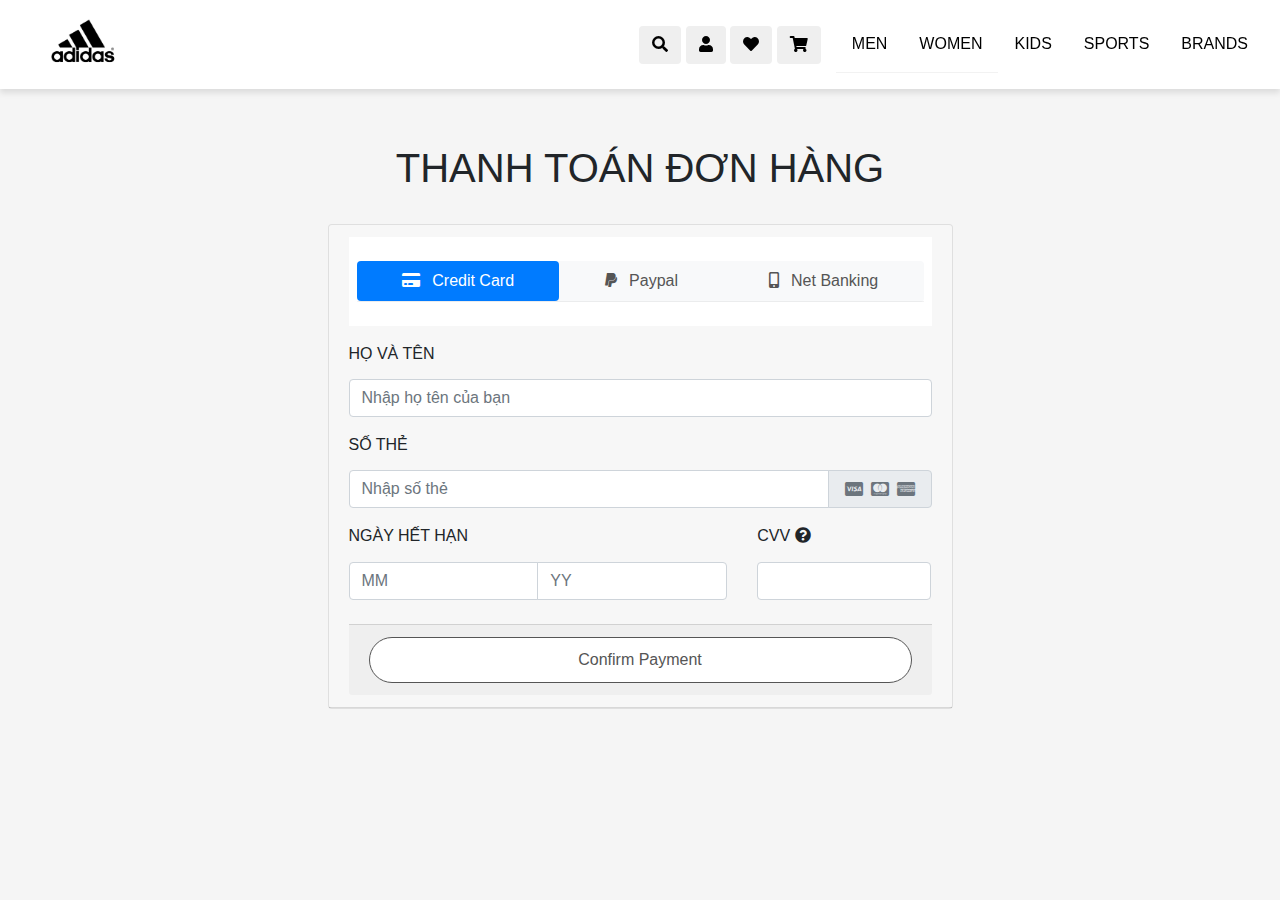
<file: snippets.html>
<!doctype html>
<html>
    
    <head>
        <meta charset='utf-8'>
        <meta name='viewport' content='width=device-width, initial-scale=1'>
        <title>Snippet - BBBootstrap</title>
        <link href='https://maxcdn.bootstrapcdn.com/bootstrap/4.0.0/css/bootstrap.min.css' rel='stylesheet'>
        <link href='https://use.fontawesome.com/releases/v5.8.1/css/all.css' rel='stylesheet'>
        <link rel = "stylesheet" href = "css/main.css">
        <link rel="stylesheet" href="css/sniper.css">
        <script type='text/javascript' src='https://cdnjs.cloudflare.com/ajax/libs/jquery/3.2.1/jquery.min.js'></script>
        <style>::-webkit-scrollbar {
            width: 8px;
        }
        /* Track */
        ::-webkit-scrollbar-track {
            background: #f1f1f1; 
        }
            
        /* Handle */
        ::-webkit-scrollbar-thumb {
            background: #888; 
        }
        
        /* Handle on hover */
        ::-webkit-scrollbar-thumb:hover {
            background: #555; 
        } body{background: #f5f5f5}.rounded{border-radius: 1rem}.nav-pills .nav-link{color: #555}.nav-pills .nav-link.active{color: white}input[type="radio"]{margin-right: 5px}.bold{font-weight:bold}</style>
        </head>
        <style>.navbar {
            background-color: white !important;
            box-shadow: 0 4px 6px rgba(0, 0, 0, 0.1); /* Tạo hiệu ứng đổ bóng nhẹ */
        }
        
        .navbar .nav-link {
            color: #000 !important; /* Đổi màu chữ liên kết */
        }
        
        .navbar .nav-link:hover {
            color: #007bff !important; /* Màu chữ khi hover */
        }
        
        .navbar-brand img {
            filter: none; /* Giữ nguyên logo khi nền trắng */
        }
        </style>
<body className='snippet-body'>
    <div class="container py-5">
    <!-- For demo purpose -->
   <!-- navbar -->
   <nav class = "navbar navbar-expand-lg navbar-light fixed-top">
    <div class = "container container-card">
        <a class="navbar-brand d-flex justify-content-between align-items-center order-lg-0" href="index.html">
            <img src="images/logo.png" alt="" class="logo" style="width: 100px; height: auto;">
        </a>
        <div class="order-lg-2 nav-btns">
            <button type="button" class="btn position-relative">
                <i class="fa fa-search text-black"></i>
            </button>
            <button type="button" class="btn position-relative">
                <a href="signup.html">
                    <i class="fa fa-user text-black"></i>
                </a>
            </button>
            <button type="button" class="btn position-relative">
                <i class="fa fa-heart text-black"></i>
            </button>
            <button type="button" class="btn position-relative">
                <a href="cart.html">
                    <i class="fa fa-shopping-cart text-black"></i>
                </a>
            </button>
        </div>
        </div>

        <button class = "navbar-toggler border-0" type = "button" data-bs-toggle = "collapse" data-bs-target = "#navMenu">
            <span class = "navbar-toggler-icon"></span>
        </button>

        <div class = "collapse navbar-collapse order-lg-1" id = "navMenu">
            <ul class = "navbar-nav mx-auto text-center">
                <li class = "nav-item px-2 py-2">
                    <a class = "nav-link text-uppercase text-black" href = "cart.html">MEN</a>
                </li>
                <li class = "nav-item px-2 py-2">
                    <a class = "nav-link text-uppercase text-black" href = "OUTLET.HTML">WOMEN</a>
                </li>
                <li class = "nav-item px-2 py-2 border-0 pr-2">
                    <a class = "nav-link text-uppercase text-black" href = "sold.html">KIDS</a>
                </li>
                <li class = "nav-item px-2 py-2 border-0 pr-2">
                    <a class = "nav-link text-uppercase text-black" href = "sport.html">SPORTS</a>
                </li>
                <li class = "nav-item px-2 py-2 border-0 pr-2">
                    <a class = "nav-link text-uppercase text-black" href = "sold.html">BRANDS</a>
                </li>
            </ul>
        </div>
        <div class="list"></div>
    </div>  
</nav>
<!-- end of navbar -->
    <!-- end of navbar -->
    <div class="row mb-4 mt-5">
        <div class="col-lg-8 mx-auto text-center">
            <h1 class="display-6">THANH TOÁN ĐƠN HÀNG</h1>
        </div>
    </div> <!-- End -->
    <div class="row">
        <div class="col-lg-6 mx-auto">
            <div class="card ">
                <div class="card-header">
                    <div class="bg-white shadow-sm pt-4 pl-2 pr-2 pb-2">
                        <!-- Credit card form tabs -->
                        <ul role="tablist" class="nav bg-light nav-pills rounded nav-fill mb-3">
                            <li class="nav-item"> <a data-toggle="pill" href="#credit-card" class="nav-link active "> <i class="fas fa-credit-card mr-2"></i> Credit Card </a> </li>
                            <li class="nav-item"> <a data-toggle="pill" href="#paypal" class="nav-link "> <i class="fab fa-paypal mr-2"></i> Paypal </a> </li>
                            <li class="nav-item"> <a data-toggle="pill" href="#net-banking" class="nav-link "> <i class="fas fa-mobile-alt mr-2"></i> Net Banking </a> </li>
                        </ul>
                    </div> <!-- End -->
                    <!-- Credit card form content -->
                    <div class="tab-content">
                        <!-- credit card info-->
                        <div id="credit-card" class="tab-pane fade show active pt-3">
                            <form role="form" onsubmit="event.preventDefault()">
                                <div class="form-group"> <label for="username">
                                        <h6>HỌ VÀ TÊN</h6>
                                    </label> <input type="text" name="username" placeholder="Nhập họ tên của bạn" required class="form-control "> </div>
                                <div class="form-group"> <label for="cardNumber">
                                        <h6>SỐ THẺ</h6>
                                    </label>
                                    <div class="input-group"> <input type="text" name="cardNumber" placeholder="Nhập số thẻ" class="form-control " required>
                                        <div class="input-group-append"> <span class="input-group-text text-muted"> <i class="fab fa-cc-visa mx-1"></i> <i class="fab fa-cc-mastercard mx-1"></i> <i class="fab fa-cc-amex mx-1"></i> </span> </div>
                                    </div>
                                </div>
                                <div class="row">
                                    <div class="col-sm-8">
                                        <div class="form-group"> <label><span class="hidden-xs">
                                                    <h6>NGÀY HẾT HẠN</h6>
                                                </span></label>
                                            <div class="input-group"> <input type="number" placeholder="MM" name="" class="form-control" required> <input type="number" placeholder="YY" name="" class="form-control" required> </div>
                                        </div>
                                    </div>
                                    <div class="col-sm-4">
                                        <div class="form-group mb-4"> <label data-toggle="tooltip" title="Mã CV gồm ba chữ số ở mặt sau thẻ của bạn">
                                                <h6>CVV <i class="fa fa-question-circle d-inline"></i></h6>
                                            </label> <input type="text" required class="form-control"> </div>
                                    </div>
                                </div>
                                <div class="card-footer"> <button type="button" class="subscribe btn btn-primary btn-block shadow-sm"> Confirm Payment </button>
                            </form>
                        </div>
                    </div> <!-- End -->
                    <!-- Paypal info -->
                    <div id="paypal" class="tab-pane fade pt-3">
                        <h6 class="pb-2">Chọn loại tài khoản paypal của bạn
                        </h6>
                        <div class="form-group "> <label class="radio-inline"> <input type="radio" name="optradio" checked> Domestic </label> <label class="radio-inline"> <input type="radio" name="optradio" class="ml-5">International </label></div>
                        <p> <button type="button" class="btn btn-primary "><i class="fab fa-paypal mr-2"></i> Log into my Paypal</button> </p>
                        <p class="text-muted"> Lưu ý: Sau khi nhấp vào nút, bạn sẽ được chuyển đến một cổng thanh toán an toàn. Sau khi hoàn tất quá trình thanh toán, bạn sẽ được chuyển hướng trở lại trang web để xem chi tiết đơn hàng của mình. </p>
                    </div> <!-- End -->
                    <!-- bank transfer info -->
                    <div id="net-banking" class="tab-pane fade pt-3">
                        <div class="form-group "> <label for="Select Your Bank">
                                <h6>Chọn ngân hàng của bạn</h6>
                            </label> <select class="form-control" id="ccmonth">
                                <option value="" selected disabled>--Vui lòng chọn ngân hàng của bạn--</option>
                                <option>Bank 1</option>
                                <option>Bank 2</option>
                                <option>Bank 3</option>
                                <option>Bank 4</option>
                                <option>Bank 5</option>
                                <option>Bank 6</option>
                                <option>Bank 7</option>
                                <option>Bank 8</option>
                                <option>Bank 9</option>
                                <option>Bank 10</option>
                            </select> </div>
                        <div class="form-group">
                            <p> <button type="button" class="btn btn-primary "><i class="fas fa-mobile-alt mr-2"></i> Proceed Payment</button> </p>
                        </div>
                        <p class="text-muted">Lưu ý: Sau khi nhấp vào nút, bạn sẽ được chuyển đến một cổng thanh toán an toàn. Sau khi hoàn tất quá trình thanh toán, bạn sẽ được chuyển hướng trở lại trang web để xem chi tiết đơn hàng của mình.
                        </p>
                    </div> <!-- End -->
                    <!-- End -->
                </div>
            </div>
        </div>
    </div>
                                <script type='text/javascript' src='https://stackpath.bootstrapcdn.com/bootstrap/4.0.0/js/bootstrap.bundle.min.js'></script>
                                <script type='text/javascript' src='#'></script>
                                <script type='text/javascript' src='#'></script>
                                <script type='text/javascript' src='#'></script>
                                <script type='text/javascript'>$(function() {
  $('[data-toggle="tooltip"]').tooltip()
})</script>
                                <script type='text/javascript'>var myLink = document.querySelector('a[href="#"]');
                                myLink.addEventListener('click', function(e) {
                                  e.preventDefault();
                                });</script>
                            
                                </body>
                            </html>
</file>
<file: css/main.css>
@import url('https://fonts.googleapis.com/css2?family=Kaisei+Tokumin:wght@400;500;700&family=Poppins:wght@300;400;500&display=swap');

:root{
    --lg-font: "Gucci Sans Pro", Helvetica, Arial, sans-serif;
    --sm-font: "Gucci Sans Pro", Helvetica, Arial, sans-serif;
    --pink: #fbf8f658;
}
body{
    font-family: "Gucci Sans Pro", Helvetica, Arial, sans-serif;
	scrollbar-width: none;
	overflow-x: hidden; /* Hide vertical scrollbar */

	}
/* tittle */
.pystudio{
}
.title-h2{
}
/* button */
.back-white{
    background-color: white;
    color: #000;
}
.bg-primary{
    background-color: #191b16 !important;
}

.btn:not(.nav-btns button){
    background-color: #fff;
    color: rgb(85, 85, 85);
    padding: 10px 28px;
    border-radius: 25px;
    border: 1px solid rgb(85, 85, 85);
}
.btn:not(.nav-btns button):hover{
    background-color: #1d1c1c;
    color: #fff;
    border-color: #0f0c0a;
}

/* text color */
.text-primary{
    color: var(--pink)!important;
}

/* navbar */
.fa-shopping-cart span{
	background-color: red;
	border-radius: 50%;
	display: flex;
	justify-content: center;
	align-items: center;
	color: #fff;
	position: absolute;
	top:-16px;
	left: 80%;
	padding: 3px 8px;
}
.fa-shopping-cart {
	position: relative;
    color: #000;
}

.fa-user{
    color: #000;
}
.login a{
    padding-left: 0px;
}
.navbar{
    background-color: white;
    -webkit-box-shadow: 0 3px 9px 3px rgba(0, 0, 0, 0.1);
            box-shadow: 0 3px 9px 3px rgba(0, 0, 0, 0.3);
}
.navbar .nav-link:hover {
    color: black !important;
}

.navbar-brand img{
    width: 30px;
}
.navbar-brand span{
    letter-spacing: 2px;
    font-family: var(--lg-font);
}

.nav-item{
    border-bottom: 0.5px solid rgba(0, 0, 0, 0.05);
}
.nav-login{
    display: inline-block;
}
/* cart */
.modal-content{
    display: none;

}
/* san pham */
/*	Reset & General
---------------------------------------------------------------------- */
#wrapper{
	overflow: hidden;
	height: auto;
	width: auto;
	background:#fff;
}
/* header cart */
.cart-container{
	padding-top: 100px;
}
#grid-selector{
	height: 10px;
	width: 1500px;
	padding: 40px 0 40px 30px;
	float: left;
	color: #5d5f68;
	font-size: 14px;
}
#grid-menu{
	float:right;
	width:105px;
}
#grid-menu ul{
  width: 100px;
  position: relative;
  top: -20px;}
#grid-menu li{	 
	 float:right;
	 width:25px;
	 height:25px;
	 list-style:none;
}
#grid-menu li a{	 
  	 display:block;
	 width:25px;	
	 height:25px;
	 background: url("https://s3-us-west-2.amazonaws.com/s.cdpn.io/245657/grid-menu.png") 0 0  no-repeat;
}
#grid-menu li.smallGrid{margin-right:7px;}
#grid-menu li.smallGrid a{background-position:0 -33px;}
#grid-menu li.largeGrid a{background-position:-37px 0;}

#grid-menu li.smallGrid a.active{background-position:0 0;}
#grid-menu li.largeGrid a.active{background-position:-37px -33px;}
 

#grid{	
	width: 2000px;
	position: absolute;
	left: 340px;
	height: auto;
	top: 180px;
}
#sidebar{
	float:left;
	background:#fff;
	width:275px;	
	padding:13px 0 0 45px;
	height:5000px;
	border-right:1px solid #eee;
}
#sidebar h3{
	color:#262626;
	text-transform:uppercase;
	font-size:14px;
	font-weight:700;
	padding:35px 0 10px 0;
	letter-spacing:1px;
	clear:both;
}
#cart{padding:0px;}
#cart .empty{
	font-style:italic;
	color:#a0a3ab;
	font-size:14px;
	letter-spacing:1px;	
}
#sidebar .checklist{
	padding:0;
}

.checklist ul li{	
	font-size:14px;
	font-weight:400;
	list-style:none;
	padding: 7px 0 7px 23px;
}
.checklist li span{
	float:left;
	width:11px;
	height:11px;
	margin-left:-23px;
	margin-top:4px;
	border: 1px solid #d1d3d7;
	position:relative;	
}
.sizes li span, .categories .sizes li{
	-webkit-transition: all 300ms ease-out;
	   -moz-transition: all 300ms ease-out;
	    -ms-transition: all 300ms ease-out;
	     -o-transition: all 300ms ease-out;
	        transition: all 300ms ease-out;
}
.checklist li a{
	color:#676a74;
	text-decoration:none;	
	-webkit-transition: all 300ms ease-out;
	   -moz-transition: all 300ms ease-out;
	    -ms-transition: all 300ms ease-out;
	     -o-transition: all 300ms ease-out;
	        transition: all 300ms ease-out;
}
.checklist li a:hover{	
	color:#222;
	-webkit-transition: all 300ms ease-out;
	   -moz-transition: all 300ms ease-out;
	    -ms-transition: all 300ms ease-out;
	     -o-transition: all 300ms ease-out;
	        transition: all 300ms ease-out;
}
.checklist a:hover span{ 	
	border-color:#a6aab3;	
}
.sizes a:hover span, .categories a:hover span{	
	border-color:#a6aab3;
	-webkit-transition: all 300ms ease-out;
	   -moz-transition: all 300ms ease-out;
	    -ms-transition: all 300ms ease-out;
	     -o-transition: all 300ms ease-out;
	        transition: all 300ms ease-out;
}
.checklist a span span{border:none;margin:0;float:none; position:absolute;top:0;left:0;}
.checklist a .x{
	display:block;
	width:0;	 
	height:2px;
	background:#5ff7d2;
	top:6px;
	left:2px;	
	-ms-transform: rotate(45deg); 
   	-webkit-transform: rotate(45deg); 
    transform: rotate(45deg);	
	-webkit-transition: all 50ms ease-out;
}
.checklist a .x.animate{
	width:4px;
	-webkit-transition: all 100ms ease-in;
	   -moz-transition: all 100ms ease-in;
	    -ms-transition: all 100ms ease-in;
	     -o-transition: all 100ms ease-in;
	        transition: all 100ms ease-in;
}
.checklist a .y{
	display:block;
	width:0px; 
	height:2px;
	background:#5ff7d2;
	top:4px;
	left:3px;	
	-ms-transform: rotate(13deg); 
   	-webkit-transform: rotate(135deg); 
    transform: rotate(135deg);	
	-webkit-transition: all 50ms ease-out;
}
.checklist a .y.animate{
	width:8px;
	-webkit-transition: all 100ms ease-out;
	   -moz-transition: all 100ms ease-out;
	    -ms-transition: all 100ms ease-out;
	     -o-transition: all 100ms ease-out;
	        transition: all 100ms ease-out;
}
.checklist .checked span{
	border-color:#8d939f;
}
.colors ul, .sizes ul{
	float:left; width:130px;	
}
.colors ul li{padding-left:21px;}
.colors a span{
	border:none;
	position:relative;
	border-radius:100%;
	background-color:#eae3d3;
	width:13px;
	height:13px;
	margin-left:-20px;
}
.colors a:hover span{
	width:15px;
	height:15px;
	margin-top:3px;
	margin-left:-21px;
}
#sidebar img{margin-top:6px;}

.product{
    position: relative;
    perspective: 800px;
    width:306px;
    height:471px;
    transform-style: preserve-3d;
    transition: transform 5s;
	float:left; 
	margin-right: 23px;
	-webkit-transition: width 500ms ease-in-out;
	   -moz-transition: width 500ms ease-in-out;
		-ms-transition: width 500ms ease-in-out;
		 -o-transition: width 500ms ease-in-out;
 		    transition: width 500ms ease-in-out;
}
.product-front img{width:100%;}
.product-front, .product-back{
	width:315px;
	height:480px;
	background:#fff;
	position:absolute;
	left:-5px;
	top:-5px;
	-webkit-transition: all 100ms ease-out; 
       -moz-transition: all 100ms ease-out; 
         -o-transition: all 100ms ease-out; 
            transition: all 100ms ease-out; 
}
.product-back{
	display:none;
	transform: rotateY( 180deg );
}
.make3D.animate .product-back,
.make3D.animate .product-front,
div.large .product-back{
	top:0px;
	left:0px;
	-webkit-transition: all 100ms ease-out; 
       -moz-transition: all 100ms ease-out; 
         -o-transition: all 100ms ease-out; 
            transition: all 100ms ease-out; 
}
.make3D{
	width:305px;
	height:470px;
	position:absolute;    
	top:10px;
	left:10px;	
	overflow:hidden;
    transform-style: preserve-3d;
	-webkit-transition:  100ms ease-out; 
       -moz-transition:  100ms ease-out; 
         -o-transition:  100ms ease-out; 
            transition:  100ms ease-out;
}
div.make3D.flip-10{
	 -webkit-transform: rotateY( -10deg );
         -moz-transform: rotateY( -10deg );
           -o-transform: rotateY( -10deg );
              transform: rotateY( -10deg );
			   transition:  50ms ease-out; 			
}
div.make3D.flip90{
	 -webkit-transform: rotateY( 90deg );
         -moz-transform: rotateY( 90deg );
           -o-transform: rotateY( 90deg );
              transform: rotateY( 90deg );
			   transition:  100ms ease-in; 			
}
div.make3D.flip190{
	 -webkit-transform: rotateY( 190deg );
         -moz-transform: rotateY( 190deg );
           -o-transform: rotateY( 190deg );
              transform: rotateY( 190deg );
			   transition:  100ms ease-out; 			
}
div.make3D.flip180{
	 -webkit-transform: rotateY( 180deg );
         -moz-transform: rotateY( 180deg );
           -o-transform: rotateY( 180deg );
              transform: rotateY( 180deg );
			   transition:  150ms ease-out; 			
}
.make3D.animate{
	top:5px;
	left:5px;
	width:315px;
	height:480px;
	box-shadow:0px 5px 31px -1px rgba(0, 0, 0, 0.15);
	-webkit-transition:  100ms ease-out; 
       -moz-transition:  100ms ease-out; 
         -o-transition:  100ms ease-out; 
            transition:  100ms ease-out; 
}
div.large .make3D{
	top:0;
	left:0;
	width:315px;
	height:480px;
	-webkit-transition:  300ms ease-out; 
       -moz-transition:  300ms ease-out; 
         -o-transition:  300ms ease-out; 
            transition:  300ms ease-out; 
}
.large div.make3D{box-shadow:0px 5px 31px -1px rgba(0, 0, 0, 0);}
.large div.flip-back{display:none;}
.stats-container{
	background:#fff;	
	position:absolute;
	top:382px;
	left:0;
	width: 277px;
	height: 350px;
	padding: 24px 40px 35px 32px;
	-webkit-transition: all 200ms ease-out; 
       -moz-transition: all 200ms ease-out; 
         -o-transition: all 200ms ease-out; 
            transition: all 200ms ease-out;
}
.make3D.animate .stats-container{
	top:265px;
	-webkit-transition: all 200ms ease-out; 
       -moz-transition: all 200ms ease-out; 
         -o-transition: all 200ms ease-out; 
            transition: all 200ms ease-out; 
}
.stats-container .product_name{
	font-size: 15px;
    color: #393c45;
    font-weight: 700;
}
.stats-container p{
	font-size:15px;
	color:#b1b1b3;	
	padding:2px 0 20px 0;
}
.stats-container .product_price{
	float:right;
	color:#713a1e;
	font-size:22px;
	font-weight:600;
}
.product_price a {
	cursor: pointer;
	text-decoration: none;
	color: #8f6e5d;
}
.image_overlay{
	position:absolute;
	top:0;
	left:0; 
	width:100%;
	height:100%;
	background:#f3e3e6;
	opacity:0;	
}
.make3D.animate .image_overlay{
	opacity:0.7;	
	-webkit-transition: all 200ms ease-out; 
       -moz-transition: all 200ms ease-out; 
         -o-transition: all 200ms ease-out; 
            transition: all 200ms ease-out; 
}
.product-options{
	padding:0;
}
.product-options strong{
	font-weight:700;
	color:#393c45;
	font-size:14px;
}
.product-options span{	
	color:#969699;
	font-size:14px;
	display:block;
	margin-bottom:8px;
}
.add_to_cart{	
	position:absolute;
	top:80px;
	left:50%;
	width:152px;
	font-size:15px;
	margin-left:-78px;
	border:2px solid #fff;
	color:#fff;	
	text-align:center;
	text-transform:uppercase;
	font-weight:700;
	padding:10px 0;	
	opacity:0;
	-webkit-transition: all 200ms ease-out; 
       -moz-transition: all 200ms ease-out; 
         -o-transition: all 200ms ease-out; 
            transition: all 200ms ease-out; 
}
.add_to_cart:hover{	
	background:#fff;
	color:#5ff7d2;
	cursor:pointer;

}
.make3D.animate .add_to_cart{
	opacity:1;	
	-webkit-transition: all 200ms ease-out; 
       -moz-transition: all 200ms ease-out; 
         -o-transition: all 200ms ease-out; 
            transition: all 200ms ease-out; 		
}
.view_gallery{	
	position:absolute;
	top:144px;
	left:50%;
	width:152px;
	font-size:15px;
	margin-left:-78px;
	border:2px solid #fff;
	color:#fff;	
	text-align:center;
	text-transform:uppercase;
	font-weight:700;
	padding:10px 0;	
	opacity:0;
	-webkit-transition: all 200ms ease-out; 
       -moz-transition: all 200ms ease-out; 
         -o-transition: all 200ms ease-out; 
            transition: all 200ms ease-out; 
}
.view_gallery:hover{	
	background:#fff;
	color:#5ff7d2;
	cursor:pointer;

}
.make3D.animate .view_gallery{
	opacity:1;	
	-webkit-transition: all 200ms ease-out; 
       -moz-transition: all 200ms ease-out; 
         -o-transition: all 200ms ease-out; 
            transition: all 200ms ease-out; 		
}
div.colors div{
	margin-top:3px;
	width:15px; 
	height:15px; 	
	margin-right:5px;
	float:left;
}
div.colors div span{
	width:15px; 
	height:15px; 
	display:block;
	border-radius:50%;
}
div.colors div span:hover{
	width:17px;
	height:17px;
	margin:-1px 0 0 -1px;
}
div.c-blue span{background:#6e8cd5;}
div.c-red span{background:#f56060;}
div.c-green span{background:#44c28d;}
div.c-white span{
	background:#fff;
	width:14px;
	height:14px; 
	border:1px solid #e8e9eb;
}
div.shadow{
	width:335px;height:520px;
	opacity:0;
	position:absolute;
	top:0;
	left:0;
	z-index:3;
	display:none;
	background: -webkit-linear-gradient(left,rgba(0,0,0,0.1),rgba(0,0,0,0.2));
    background: -o-linear-gradient(right,rgba(0,0,0,0.1),rgba(0,0,0,0.2)); 
    background: -moz-linear-gradient(right,rgba(0,0,0,0.1),rgba(0,0,0,0.2)); 
    background: linear-gradient(to right, rgba(0,0,0,0.1), rgba(0,0,0,0.2)); 
}
.product-back div.shadow{
	z-index:10;
	opacity:1;
	background: -webkit-linear-gradient(left,rgba(0,0,0,0.2),rgba(0,0,0,0.1));
    background: -o-linear-gradient(right,rgba(0,0,0,0.2),rgba(0,0,0,0.1)); 
    background: -moz-linear-gradient(right,rgba(0,0,0,0.2),rgba(0,0,0,0.1)); 
    background: linear-gradient(to right, rgba(0,0,0,0.2), rgba(0,0,0,0.1)); 
}
.flip-back{
	position:absolute;
	top:20px;
	right:20px;
	width:30px;
	height:30px;
	cursor:pointer;
}
.cx, .cy{
	background:#d2d5dc;
	position:absolute;
	width:0px;
	top:15px;
	right:15px;
	height:3px;
	-webkit-transition: all 250ms ease-in-out;
	   -moz-transition: all 250ms ease-in-out;
		-ms-transition: all 250ms ease-in-out;
		 -o-transition: all 250ms ease-in-out;
			transition: all 250ms ease-in-out;
}
.flip-back:hover .cx, .flip-back:hover .cy{
	background:#979ca7;
	-webkit-transition: all 250ms ease-in-out;
	   -moz-transition: all 250ms ease-in-out;
		-ms-transition: all 250ms ease-in-out;
		 -o-transition: all 250ms ease-in-out;
			transition: all 250ms ease-in-out;
}
.cx.s1, .cy.s1{	
	right:0;	
	width:30px;	
	-webkit-transition: all 100ms ease-out;
	   -moz-transition: all 100ms ease-out;
		-ms-transition: all 100ms ease-out;
		 -o-transition: all 100ms ease-out;
			transition: all 100ms ease-out;
}
.cy.s2{	
	-ms-transform: rotate(50deg); 
	-webkit-transform: rotate(50deg); 
	transform: rotate(50deg);		 
	-webkit-transition: all 100ms ease-out;
	   -moz-transition: all 100ms ease-out;
		-ms-transition: all 100ms ease-out;
		 -o-transition: all 100ms ease-out;
			transition: all 100ms ease-out;
}
.cy.s3{	
	-ms-transform: rotate(45deg); 
	-webkit-transform: rotate(45deg); 
	transform: rotate(45deg);		 
	-webkit-transition: all 100ms ease-out;
	   -moz-transition: all 100ms ease-out;
		-ms-transition: all 100ms ease-out;
		 -o-transition: all 100ms ease-out;
			transition: all 100ms ease-out;
}
.cx.s1{	
	right:0;	
	width:30px;	
	-webkit-transition: all 100ms ease-out;
	   -moz-transition: all 100ms ease-out;
		-ms-transition: all 100ms ease-out;
		 -o-transition: all 100ms ease-out;
			transition: all 100ms ease-out;
}
.cx.s2{	
	-ms-transform: rotate(140deg); 
	-webkit-transform: rotate(140deg); 
	transform: rotate(140deg);		 
	-webkit-transition: all 100ms ease-out;
	   -moz-transition: all 100ms ease-out;
		-ms-transition: all 100ease-out;
		 -o-transition: all 100ms ease-out;
			transition: all 100ms ease-out;
}
.cx.s3{	
	-ms-transform: rotate(135deg); 
	-webkit-transform: rotate(135deg); 
	transform: rotate(135deg);		 
	-webkit-transition: all 100ease-out;
	   -moz-transition: all 100ms ease-out;
		-ms-transition: all 100ms ease-out;
		 -o-transition: all 100ms ease-out;
			transition: all 100ms ease-out;
}
.carousel{
	width:315px;
	height:500px;
	overflow:hidden;
	position:relative;
}
.carousel ul{
	position:absolute;
	top:0;
	left:-28px;
}
.carousel li{
	width:315px;
	height:500px;
	float:left;
	overflow:hidden;	
}
.carousel img{
	margin-top: -22px;
	width: 102%;
}
.arrows-perspective{
	width:315px;
	height:55px;
	position: absolute;
	top: 218px;
	transform-style: preserve-3d;
    transition: transform 5s;
	perspective: 335px;
}
.carouselPrev, .carouselNext{
	width: 50px;
	height: 55px;
	background: #ccc;
	position: absolute;	
	top:0;
	transition: all 200ms ease-out; 
	opacity:0.9;
	cursor:pointer;
}
.carouselNext{
	top:0;
	right: -26px;
	-webkit-transform: rotateY( -117deg );
         -moz-transform: rotateY( -117deg );
           -o-transform: rotateY( -117deg );
              transform: rotateY( -117deg );
			  transition: all 200ms ease-out; 			

}
.carouselNext.visible{
		right:0;
		opacity:0.8;
		background: #fff;
		-webkit-transform: rotateY( 0deg );
         -moz-transform: rotateY( 0deg );
           -o-transform: rotateY( 0deg );
              transform: rotateY( 0deg );
			  transition: all 200ms ease-out; 
}
.carouselPrev{		
	left:-26px;
	top:0;
	-webkit-transform: rotateY( 117deg );
         -moz-transform: rotateY( 117deg );
           -o-transform: rotateY( 117deg );
              transform: rotateY( 117deg );
			  transition: all 200ms ease-out; 

}
.carouselPrev.visible{
		left:0;
		opacity:0.8;
		background: #fff;
		-webkit-transform: rotateY( 0deg );
         -moz-transform: rotateY( 0deg );
           -o-transform: rotateY( 0deg );
              transform: rotateY( 0deg );
			  transition: all 200ms ease-out; 
}
.carousel .x, .carousel .y{
	height:2px;
	width:15px;
	background:#8f6e5d;
	position:absolute;
	top:31px;
	left:17px;
	-ms-transform: rotate(45deg); 
	-webkit-transform: rotate(45deg); 
	transform: rotate(45deg);	
}
.carousel .x{
	-ms-transform: rotate(135deg); 	
	-webkit-transform: rotate(135deg); 
	transform: rotate(135deg);		
	top:21px;
}
.carousel .carouselNext .x{
	-ms-transform: rotate(45deg); 	
	-webkit-transform: rotate(45deg); 
	transform: rotate(45deg);		
}
.carousel .carouselNext .y{
	-ms-transform: rotate(135deg); 	
	-webkit-transform: rotate(135deg); 
	transform: rotate(135deg);		
}
div.floating-cart{
	position:absolute;
	top:0;
	left:0; 
	width:315px;	
	height:480px;
	background:#fff;
	z-index:200;
	overflow:hidden;
	box-shadow:0px 5px 31px -1px rgba(0, 0, 0, 0.15);
	display:none;
}

div.floating-cart .stats-container{display:none;}
div.floating-cart .product-front{width:100%; top:0; left:0;}
div.floating-cart.moveToCart{
	left: 75px !important;
	top: 55px !important;
	width: 47px;
	height: 47px;	
	-webkit-transition: all 800ms ease-in-out;
	   -moz-transition: all 800ms ease-in-out;
		-ms-transition: all 800ms ease-in-out;
		 -o-transition: all 800ms ease-in-out;
 		    transition: all 800ms ease-in-out; 
}
body.MakeFloatingCart div.floating-cart.moveToCart{	
	left: 90px !important;
	top: 140px !important;
	width: 21px;
	height: 22px;
	box-shadow:0px 5px 31px -1px rgba(0, 0, 0, 0);
	-webkit-transition: all 200ms ease-out;
	   -moz-transition: all 200ms ease-out;
		-ms-transition: all 200ms ease-out;
		 -o-transition: all 200ms ease-out;
 		    transition: all 200ms ease-out;
}
div.cart-icon-top{
	position:absolute;
	background:#fff url("https://s3-us-west-2.amazonaws.com/s.cdpn.io/245657/cart.png") 0 -3px no-repeat;
	margin:0;
	width:21px;
	height:3px;
	z-index:1;
	top: 145px;
	left: 90px;
}
div.cart-icon-bottom{
	position:absolute;
	background:#fff url("https://s3-us-west-2.amazonaws.com/s.cdpn.io/245657/cart.png") 0 -3px no-repeat;
	margin:0;
	width:21px;
	height:19px;
	z-index:1;
	top: 149px;
	left: 90px;
}
body.MakeFloatingCart div.cart-icon-top{z-index:30;}
body.MakeFloatingCart div.cart-icon-bottom{z-index:300;}	
.cart-item{	
	padding: 11px 0 5px 110px;
	height: 62px;
	width: 300px;
	margin-left: -45px;
	position:relative;
	background:#fff;
	-webkit-transition: all 1000ms ease-out;
	   -moz-transition: all 1000ms ease-out;
		-ms-transition: all 1000ms ease-out;
		 -o-transition: all 1000ms ease-out;
 		    transition: all 1000ms ease-out;
}
.cart-item.flash{background:#fffeb0;}
.cart-item-border{
	position:absolute;
	bottom:0;
	left:45px;
	background:#edeff0;
	height: 1px;
	width: 300pxpx;
}
.cart-item .img-wrap{
	width:50px; 
	height:50px; 
	overflow:hidden;
	border:1px solid #edeff0;
	float:left;
	margin-left:-65px;	
}
.cart-item img{width:100%; position:relative;top:-10px;}
.cart-item strong{color:#8f6e5d; font-size:16px;}
.cart-item span{
	color: #393c45;
    display: block;
    font-size: 14px;
 }

.cart-item .delete-item{
	background:url("https://s3-us-west-2.amazonaws.com/s.cdpn.io/245657/delete-item.png") 0 0 no-repeat;
	width:15px;
	height:15px;
	float:right;
	margin-right:18px;
	display:none;
}
.cart-item:hover .delete-item{display:block;cursor:pointer}


#info{
	position: absolute;
	top: 20px;
	left: 676px;
	text-align: center;
	width: 413px;

}
#info p{font-size:15px; padding:3px;color:#b1b1b3}
#info a{text-decoration:none;} 
#checkout a{
	color: #000;
	text-decoration: none;
	border: 1px solid black;
	font-size: 13px;
	font-weight: 700;
	padding: 3px 9px;
	position: absolute;
	top: 137px;
	left: 160px;
	cursor: pointer;
}


#checkout a:hover {
	color: white;
	background-color: #8f6e5d;
}

.product.large{
	width:639px;
	margin-bottom:25px;
	overflow:hidden;
	-webkit-transition: all 500ms ease-in-out;
	   -moz-transition: all 500ms ease-in-out;
		-ms-transition: all 500ms ease-in-out;
		 -o-transition: all 500ms ease-in-out;
 		    transition: all 500ms ease-in-out;
}




/* ---------------- */
.floating-image-large{
	position:absolute;
	top:0;
	left:0;
	width:100%;
}
.info-large{
	  display:none;
	  position: absolute;
	  top: 0;
	  left: 0px;
	  padding: 42px;
	  width: 245px;
	  height: 395px;
	  -webkit-transition: all 500ms ease-out;
	   -moz-transition: all 300ms ease-out;
		-ms-transition: all 300ms ease-out;
		 -o-transition: all 300ms ease-out;
 		    transition: all 300ms ease-out;
}
.large .info-large{
	left: 310px;
	-webkit-transition: all 300ms ease-out;
	   -moz-transition: all 300ms ease-out;
		-ms-transition: all 300ms ease-out;
		 -o-transition: all 300ms ease-out;
 		    transition: all 300ms ease-out;
}

.info-large h4{
	text-transform:uppercase;
	font-size:28px;
	color:#000;
	font-weight:400;
	padding:0;
}
div.sku{
	  font-weight: 700;
	  color: #d0d0d0;
	  font-size: 12px;
	  padding-top: 11px;
}
div.sku strong{
	color:#000;
}
.price-big{
	font-size: 34px;
    font-weight: 600;
    color: #8f6e5d;
    margin-top: 21px;
}
.price-big span{
	color:#d0d0d0;
	font-weight:400;
	text-decoration:line-through;
}

.add-cart-large{
	  border: 3px solid #000;
	  font-size: 17px;
	  background: #fff;
	  text-transform: uppercase;
	  font-weight: 700;
	  padding: 10px;
	  font-family: "Open Sans", sans-serif;
	  width: 246px;
	  margin-top: 38px;	
	  -webkit-transition: all 200ms ease-out;
	   -moz-transition: all 200ms ease-out;
		-ms-transition: all 200ms ease-out;
		 -o-transition: all 200ms ease-out;
 		    transition: all 200ms ease-out;
}
.add-cart-large:hover{
	color: #8f6e5d;
	border-color:#8f6e5d;
	-webkit-transition: all 200ms ease-out;
	   -moz-transition: all 200ms ease-out;
		-ms-transition: all 200ms ease-out;
		 -o-transition: all 200ms ease-out;
 		    transition: all 200ms ease-out;
			cursor:pointer;
}
.info-large h3{
    letter-spacing: 1px;
    color: #262626;
    text-transform: uppercase;
    font-size: 14px;
	clear:left;
	margin-top:20px;
    font-weight: 700;
	margin-bottom:3px;
}


.colors-large{
	margin-bottom:38px;
}
.colors-large li{
	float:left;
	list-style:none;
	margin-right:7px;
	width:16px;
	height:16px;
}
.colors-large li a{
	float:left;
	width:16px;
	height:16px;
	border-radius:50%;
}
.colors-large li a:hover{
	width:19px;
	height:19px;
	position:relative;
	top:-1px;
	left:-1px;
}

.sizes-large{
}
.sizes-large span{
	font-weight:600;
	color:#b0b0b0;
}
.sizes-large span:hover{color:#000;cursor:pointer;}

.product.large:hover{
	box-shadow:0px 5px 31px -1px rgba(0, 0, 0, 0.15);	
}
.credit{
    background: #fff;
    padding: 12px;
    font-size: 9pt;
    text-align: center;
    color: #333;
    margin-top: 40px;

}
.credit span:before{
   font-family: FontAwesome;
   color: #e41b17;
   content: "\f004";


}
.credit a{
   color: #333;
   text-decoration: none;
}
.credit a:hover{
   color: #1DBF73; 
}
.credit a:hover:after{
    font-family: FontAwesome;
    content: "\f08e";
    font-size: 9pt;
    position: absolute;
    margin: 3px;
}
/* header */
#header{
	width: 100%;
height: 100%;
background: url(../images/sale.png) no-repeat center center;
background-size: contain;

}
.carousel-inner h1{
    font-size: 60px;
    font-family: "Gucci Sans Pro", Helvetica, Arial, sans-serif;
}
.carousel-item .btn{
    border-color: #fff!important;
}
.carousel-item .btn:hover{
    border-color: var(--pink)!important;
}
/* title */
.pd48 {
	padding-bottom: 48px;
}
.title h2::before{
    position: absolute;
    content: "";
    width: 4px;
    height: 50px;
    background-color: var(--pink);
    left: -20px;
    top: 50%;
    -webkit-transform: translateY(-50%);
        -ms-transform: translateY(-50%);
            transform: translateY(-50%);
}

/* collection */
.active-filter-btn{
    background-color: #8f6e5d;
    color: #000;
    border-color: #8f6e5d;
}
.filter-button-group .btn:hover{
    color: #fff!important;
}
.collection-img span{
    top: 20px;
    right: 20px;
    width: 46px;
    height: 46px;
    border-radius: 50%;
}

/* special */
.special-img span{
    top: 20px;
    right: 20px;
}
.special-list .btn{
    padding: 8px 20px!important;
}
.special-img img{
    -webkit-transition: all 0.3s ease;
    -o-transition: all 0.3s ease;
    transition: all 0.3s ease;
}
.special-img:hover img{
    -webkit-transform: scale(1.2);
        -ms-transform: scale(1.2);
            transform: scale(1.2);
}

/* offers */
#offers{
    background: url(images/back2-fs.jpg) center/cover no-repeat;
}
#offers .row{
    min-height: 60vh;
}
.offers-content span{
    font-size: 28px;
}
.offers-content h2{
    font-size: 60px;
    font-family: "Gucci Sans Pro", Helvetica, Arial, sans-serif;
}
.offers-content .btn{
    border-color: transparent!important;
}

/* about */
#about{
    background-color: rgba(179, 179, 179, 0.05);
}
/* phobien */
.popular-img__right{
    float: right;
}
.col-left {
    float: left;
}
.col-right {
    float: right;
}
.phobien-img{
	height: 1000px;
    width: 1200px;
}
.phobien-right{
    width: 60%;
    display: flex;
}
.phobien-left{
    width: 500px;
}
*{
    -webkit-box-sizing: border-box;
    box-sizing: border-box;
  }
  
  h5
  {
    margin:0px;
    font-size:1.4em;
    font-weight:700;
  }
  
  p
  {
    font-size:12px;
  }
  
  .center
  {
    height:100vh;
    width:100%;
    display: flex;
    justify-content: center;
    align-items: center;
  }
  
  /* End Non-Essential  */
  
  .property-card
  {
    height:18em;
    width:14em;
    display:-webkit-box;
    display:-ms-flexbox;
    display:flex;
    -webkit-box-orient:vertical;
    -webkit-box-direction:normal;
    -ms-flex-direction:column;
    flex-direction:column;
    position:relative;
    -webkit-transition:all 0.4s cubic-bezier(0.645, 0.045, 0.355, 1);
    -o-transition:all 0.4s cubic-bezier(0.645, 0.045, 0.355, 1);
    transition:all 0.4s cubic-bezier(0.645, 0.045, 0.355, 1);
    border-radius:16px;
    overflow:hidden;
    -webkit-box-shadow:  15px 15px 27px #e1e1e3, -15px -15px 27px #ffffff;
    box-shadow:  15px 15px 27px #e1e1e3, -15px -15px 27px #ffffff;
  }
  /* ^-- The margin bottom is necessary for the drop shadow otherwise it gets clipped in certain cases. */
  
  /* Top Half of card, image. */
  
  .property-image-1
  {
    height:6em;
    width:14em;
    padding:1em 2em;
    position:Absolute;
    top:0px;
    -webkit-transition:all 0.4s cubic-bezier(0.645, 0.045, 0.355, 1);
    -o-transition:all 0.4s cubic-bezier(0.645, 0.045, 0.355, 1);
    transition:all 0.4s cubic-bezier(0.645, 0.045, 0.355, 1);
    background-image:url('../images/polo.jpeg');
    background-size:cover;
    background-repeat:no-repeat;
  }
  .property-image-2
  {
    height:6em;
    width:14em;
    padding:1em 2em;
    position:Absolute;
    top:0px;
    -webkit-transition:all 0.4s cubic-bezier(0.645, 0.045, 0.355, 1);
    -o-transition:all 0.4s cubic-bezier(0.645, 0.045, 0.355, 1);
    transition:all 0.4s cubic-bezier(0.645, 0.045, 0.355, 1);
    background-image:url('../images/ao2.jpeg');
    background-size:cover;
    background-repeat:no-repeat;
  }
  .property-image-3
  {
    height:6em;
    width:14em;
    padding:1em 2em;
    position:Absolute;
    top:0px;
    -webkit-transition:all 0.4s cubic-bezier(0.645, 0.045, 0.355, 1);
    -o-transition:all 0.4s cubic-bezier(0.645, 0.045, 0.355, 1);
    transition:all 0.4s cubic-bezier(0.645, 0.045, 0.355, 1);
    background-image:url('../images/ao1.jpeg');
    background-size:cover;
    background-repeat:no-repeat;
  }
  .property-image-4
  {
    height:6em;
    width:14em;
    padding:1em 2em;
    position:Absolute;
    top:0px;
    -webkit-transition:all 0.4s cubic-bezier(0.645, 0.045, 0.355, 1);
    -o-transition:all 0.4s cubic-bezier(0.645, 0.045, 0.355, 1);
    transition:all 0.4s cubic-bezier(0.645, 0.045, 0.355, 1);
    background-image:url('../images/aokhoac1.jpg');
    background-size:cover;
    background-repeat:no-repeat;
  }

  /* Bottom Card Section */
  
  .property-description
  {
    background-color: #FAFAFC;
    height:12em;
    width:14em;
    position:absolute;
    bottom:0em;
    -webkit-transition:all 0.4s cubic-bezier(0.645, 0.045, 0.355, 1);
    -o-transition:all 0.4s cubic-bezier(0.645, 0.045, 0.355, 1);
    transition:all 0.4s cubic-bezier(0.645, 0.045, 0.355, 1);
    padding: 0.5em 1em;
    text-align:center;
  }
  
  /* Social Icons */
  
  .property-social-icons
  {
    width:1em;
    height:1em;
    background-color:black;
    position:absolute;
    bottom:1em;
    left:1em;
    -webkit-transition:all 0.4s cubic-bezier(0.645, 0.045, 0.355, 1);
    -o-transition:all 0.4s cubic-bezier(0.645, 0.045, 0.355, 1);
    transition:all 0.4s cubic-bezier(0.645, 0.045, 0.355, 1);
  }
  
  /* Property Cards Hover States */
  
  .property-card:hover .property-description
  {
    height:0em;
    padding:0px 1em;
  }
  .property-card:hover .property-image-1
  {
    height:18em;
  }
  .property-card:hover .property-image-2
  {
    height:18em;
  }
  .property-card:hover .property-image-3
  {
    height:18em;
  }
  .property-card:hover .property-image-4
  {
    height:18em;
  }
  
  .property-card:hover .property-social-icons
  {
    background-color:white;
  }
  
  .property-card:hover .property-social-icons:hover
  {
    background-color:blue;
    cursor:pointer;
  }
  
  

  .property-image-title
  {
  text-align:center;
  position:Relative;
  top:30%;
  opacity:0;
  transition:all 0.4s cubic-bezier(0.645, 0.045, 0.355, 1) 0.2s;
  color:black;
  font-size:1.2em;
  }
  
  .property-card:hover .property-image-title
  {
  opacity:1;
  }
  
  */

/* newsletter */
#newsletter{
    background-color: rgba(179, 179, 179, 0.05);
}
#newsletter p{
    max-width: 600px;
}
#newsletter .input-group{
    max-width: 500px;
}
#newsletter .form-control{
    border-top-left-radius: 25px;
    border-bottom-left-radius: 25px;
}
#newsletter .btn{
    background-color:#8f6e5d;
    color: #fff;
    border-color: var(--pink);
}
#newsletter .btn:hover{
    background-color: #000;
    border-color: #000;
}
/* PHOBIEN */
#phobien-end {
	width: 1920px;
	height: 1838px;
	flex-shrink: 0;
	margin-top: 118px;
	
}
.pb-ctn{
	width: 1100px;
	height: 500px;
	border-bottom: 1px solid #000;
}
.pb-text{ 
	
	width: 500px;
	height: 500px;	

}
.pb-text h3 {
	width: 245.174px;
	color: #000;
font-family: Roboto;
font-size: 24px;
font-style: normal;
font-weight: 700;
line-height: 300px; /* 33.75px */
}
.pb-text p {
	color: #000;
font-family: Roboto;
font-size: 20px;
font-style: normal;
font-weight: 400;
line-height: 140.625%; /* 28.125px */
}
.pb-text a{
	color: #000;
	
	text-decoration: none;
	display: flex;
width: 159px;
height: 37px;
justify-content: center;
align-items: center;
gap: 10px;
flex-shrink: 0;
border-radius: 100px;
border: 2px solid #000;
background: #D9D9D9;
}
.pb-pic img{
	width: 500px;
	height: 480px;
	flex-shrink: 0;
	
}
.pb-pic img:hover{
	background-color: #8f6e5d;
}
.pb-one h3{
	color: #000;
	font-family: Roboto;
	font-size: 24px;
	font-style: normal;
	font-weight: 700;
	line-height: 140.625%; /* 33.75px */
}
.pb-one a {
	display: flex;
	text-decoration: none;
	color: #000;
width: 159px;
height: 37px;
padding: 13px 7px;
justify-content: center;
align-items: center;
gap: 10px;
flex-shrink: 0;
border-radius: 100px;
border: 2px solid #000;
background: #D9D9D9;
}
.pb-text a:hover{
	background-color: #8f6e5d;
	color: white;
}
.pb-two h3{
	font-size: 24px;

	color: #000;
font-family: Roboto;

	line-height: 250px;
}
.pb-two h4{
	font-size: 24px;

	font-family: Roboto;

	padding-bottom: 50px;
}
.pb-two ul {
	color: #000;
font-family: Roboto;
font-size: 20px;
font-style: normal;
font-weight: 400;
}
.pb-two{
	padding-bottom: 20px;
	border-bottom: 1px solid #000;

}
/* footer */
footer{
	background: #191818;
}
footer .brand{
    font-family: var(--lg-font);
    letter-spacing: 2px;
}
footer a{
    -webkit-transition: color 0.3s ease;
    -o-transition: color 0.3s ease;
    transition: color 0.3s ease;
}
footer a:hover{
    color: var(--pink)!important;
}
/* showcart */
#mg-top{
	margin-top: 50px;
}
/* media queries */
@media(min-width: 992px){
    .nav-item{
        border-bottom: none;
    }
}
</file>
<file: css/sniper.css>
.fa-shopping-cart span{
	background-color: red;
	border-radius: 50%;
	display: flex;
	justify-content: center;
	align-items: center;
	color: #fff;
	position: absolute;
	top:-16px;
	left: 80%;
	padding: 3px 8px;
}
.fa-shopping-cart {
	position: relative;
    color: #000;
}

.fa-user{
    color: #000;
}
.login a{
    padding-left: 0px;
}
.navbar{
    background-color: #8f6e5d;
    -webkit-box-shadow: 0 3px 9px 3px rgba(0, 0, 0, 0.1);
            box-shadow: 0 3px 9px 3px rgba(0, 0, 0, 0.3);
}
.navbar-brand img{
    width: 30px;
}
.navbar-brand span{
    letter-spacing: 2px;
    font-family: var(--lg-font);
}
.nav-link:hover{
    color: var(--pink)!important;
}
.nav-item{
    border-bottom: 0.5px solid rgba(0, 0, 0, 0.05);
}
.nav-login{
    display: inline-block;
}
</file>
